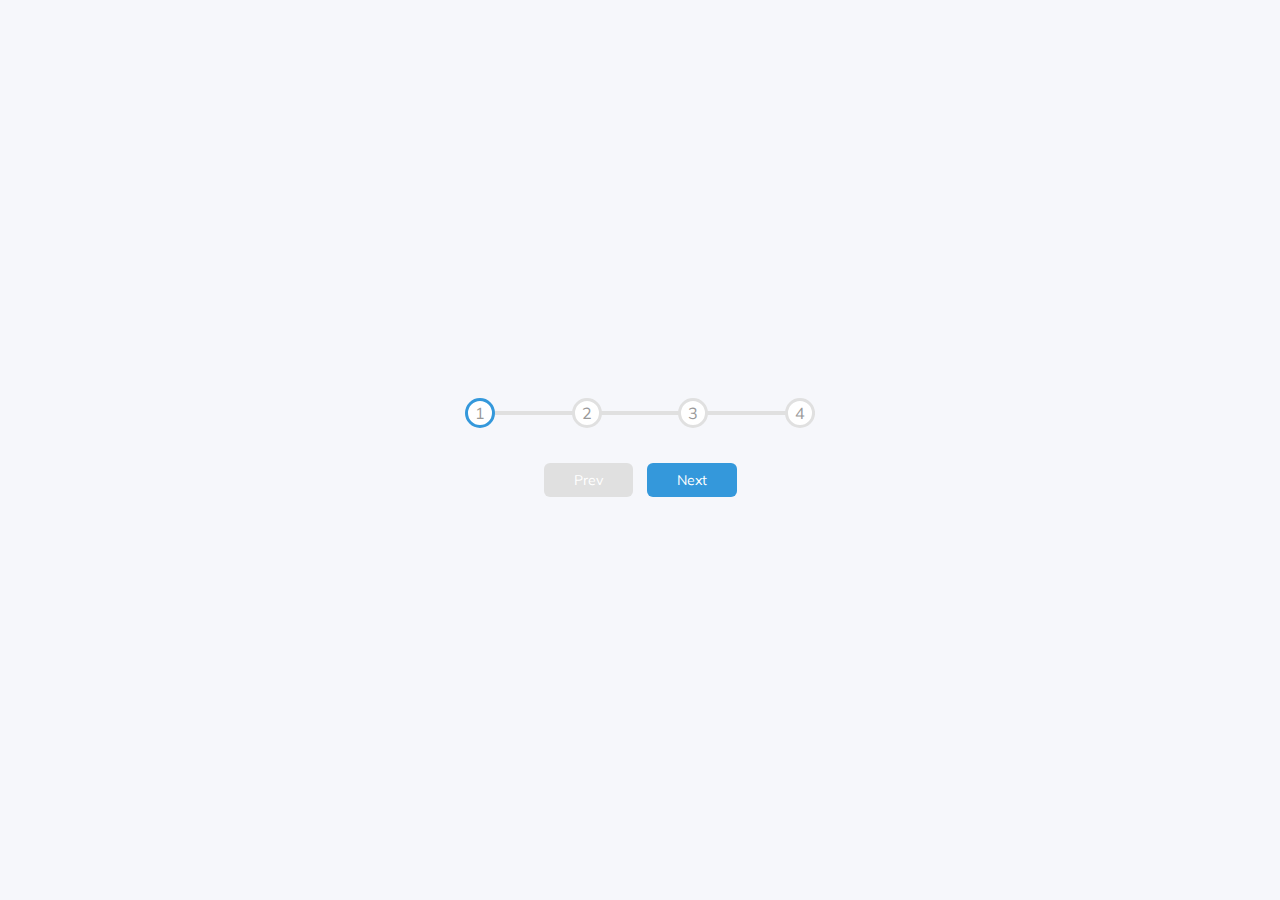
<file: Form-Progress-Bar/index.html>
<!DOCTYPE html>
<html lang="en">
<head>
    <meta charset="UTF-8">
    <meta name="viewport" content="width=device-width, initial-scale=1.0">
    <!-- <link rel="stylesheet" href="https://cdnjs.cloudflare.com/ajax/libs/font-awesome/5.15.1/css/all.min.css" integrity="sha512-+4zCK9k+qNFUR5X+cKL9EIR+ZOhtIloNl9GIKS57V1MyNsYpYcUrUeQc9vNfzsWfV28IaLL3i96P9sdNyeRssA==" crossorigin="anonymous" /> -->
    <link rel="stylesheet" href="style.css">
    <title>Progress Steps</title>
</head>
<body>
    <div class="container">
        <div class="progress-container">
            <div class="progress" id="progress"></div>
            <div class="circle active">1</div>
            <div class="circle">2</div>
            <div class="circle">3</div>
            <div class="circle">4</div>
        </div>

        <button class="btn" id="prev" disabled>Prev</button>
        <button class="btn" id="next">Next</button>
  
    </div>

    <script src="script.js"></script>
</body>
</html>
</file>
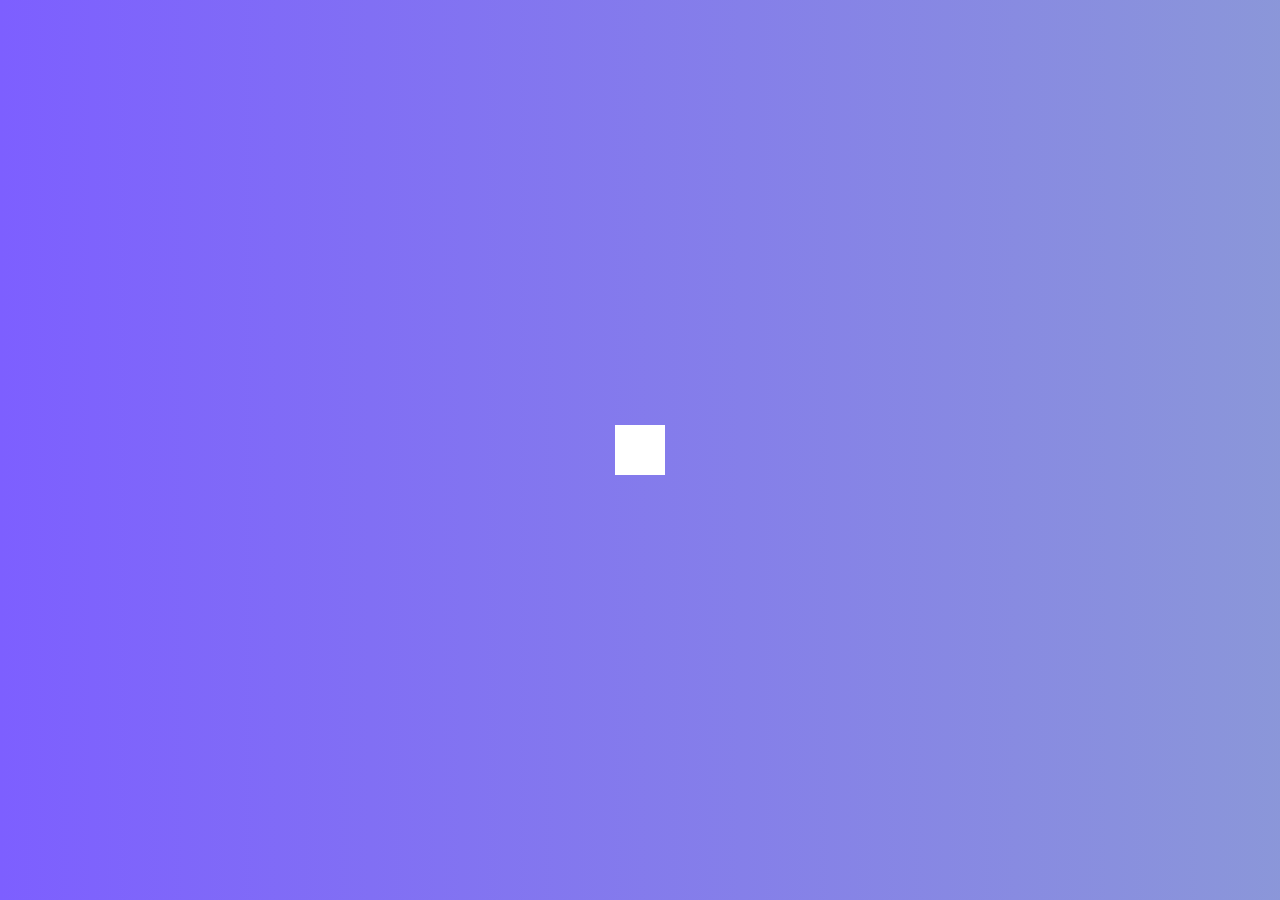
<file: Hidden-Search/index.html>
<!DOCTYPE html>
<html lang="en">
<head>
    <meta charset="UTF-8">
    <meta name="viewport" content="width=device-width, initial-scale=1.0">
    <link rel="stylesheet" href="https://cdnjs.cloudflare.com/ajax/libs/font-awesome/5.15.1/css/all.min.css" integrity="sha512-+4zCK9k+qNFUR5X+cKL9EIR+ZOhtIloNl9GIKS57V1MyNsYpYcUrUeQc9vNfzsWfV28IaLL3i96P9sdNyeRssA==" crossorigin="anonymous" />
    <link rel="stylesheet" href="style.css">
    <title>Hidden Search</title>
</head>
<body>
    <div class="search">
        <input type="text" class="input" placeholder="Search...">
        <button class="btn">
            <i class="fas fa-search"></i>
        </button> 
    </div>
    <script src="script.js"></script>
</body>
</html>
</file>
<file: Form-Progress-Bar/style.css>
@import url('https://fonts.googleapis.com/css?family=Muli&display=swap');

:root {
    --line-border-fill: #3498db;
    --line-border-empty: #e0e0e0;
}

* {
    box-sizing: border-box;
}

body {
    background-color: #f6f7fb;
    font-family: 'Muli', sans-serif;
    display: flex;
    align-items: center;
    justify-content: center;
    height: 100vh;
    overflow: hidden;
    margin: 0;
}

.container {
    text-align: center;
}

.progress-container {
    display: flex;
    justify-content: space-between;
    position: relative;
    margin-bottom: 30px;
    max-width: 100%;
    width: 350px;
}

.progress-container::before {
    content: '';
    background-color: var(--line-border-empty);
    position: absolute;
    top: 50%;
    left: 0;
    transform: translateY(-50%);
    height: 4px;
    width: 100%;
    z-index: -1;
}

.progress {
    background-color: var(--line-border-fill);
    position: absolute;
    top: 50%;
    left: 0;
    transform: translateY(-50%);
    height: 4px;
    width: 0%;
    z-index: -1;
    transition: 0.4s ease;
}

.circle {
    background-color: #fff;
    color: #999;
    border-radius: 50%;
    height: 30px;
    width: 30px;
    display: flex;
    align-items: center;
    justify-content: center;
    border: 3px solid var(--line-border-empty);
    transition: .4s ease;
}

.circle.active {
    border-color: var(--line-border-fill);
}

.btn {
    background-color: var(--line-border-fill);
    color: #fff;
    border: 0;
    border-radius: 6px;
    cursor: pointer;
    font-family: inherit;
    padding: 8px 30px;
    margin: 5px;
    font-size: 14px;
}

.btn:active {
    transform: scale(0.98);
}

.btn:focus {
    outline: 0;
}

.btn:disabled {
    background-color: var(--line-border-empty);
    cursor: not-allowed;
}
</file>
<file: Hidden-Search/style.css>
@import url('https://fonts.googleapis.com/css2?family=Roboto:wght@400;700&display=swap');

* {
    box-sizing: border-box;
}

body {
    background-image: linear-gradient(90deg, #7d5fff,rgba(37, 59, 184, 0.533));
    font-family: 'Roboto', sans-serif;
    display: flex;
    align-items: center;
    justify-content: center;
    height: 100vh;
    overflow: hidden;
    margin: 0;
}

.search {
    position: relative;
    height: 50px;
}

.search .input {
    background-color: #fff;
    border: 0;
    font-size: 18px;
    padding: 15px;
    height: 50px;
    width: 50px;
    transition: width 0.3s ease;
}

.btn {
    background-color: #fff;
    border: 0;
    cursor: pointer;
    font-size: 24px;
    position: absolute;
    top: 0;
    left: 0;
    height: 50px;
    width: 50px;
    transition: transform 0.3s ease;
}

.btn:focus,
.input:focus {
    outline: none;
}

.search.active .input {
    width: 200px;
}

.search.active .btn {
    transform: translateX(198px);
}
</file>
